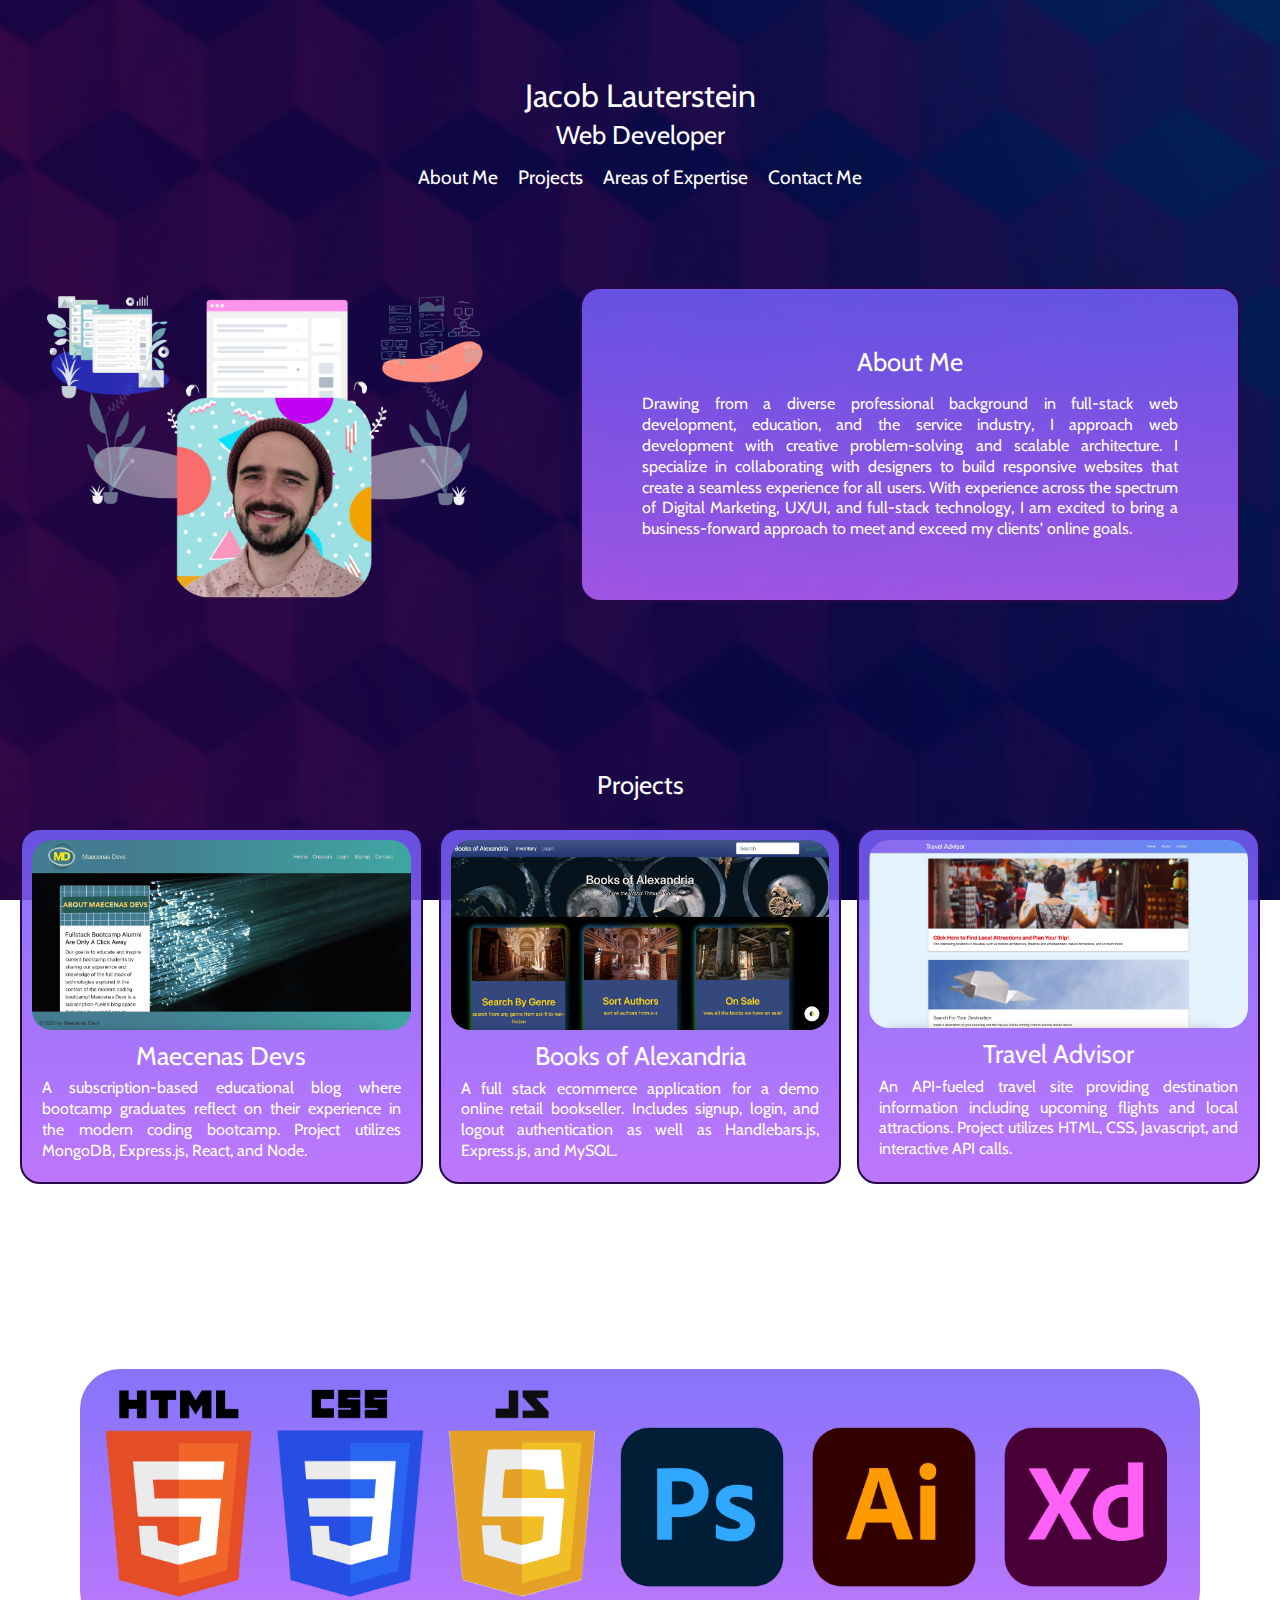
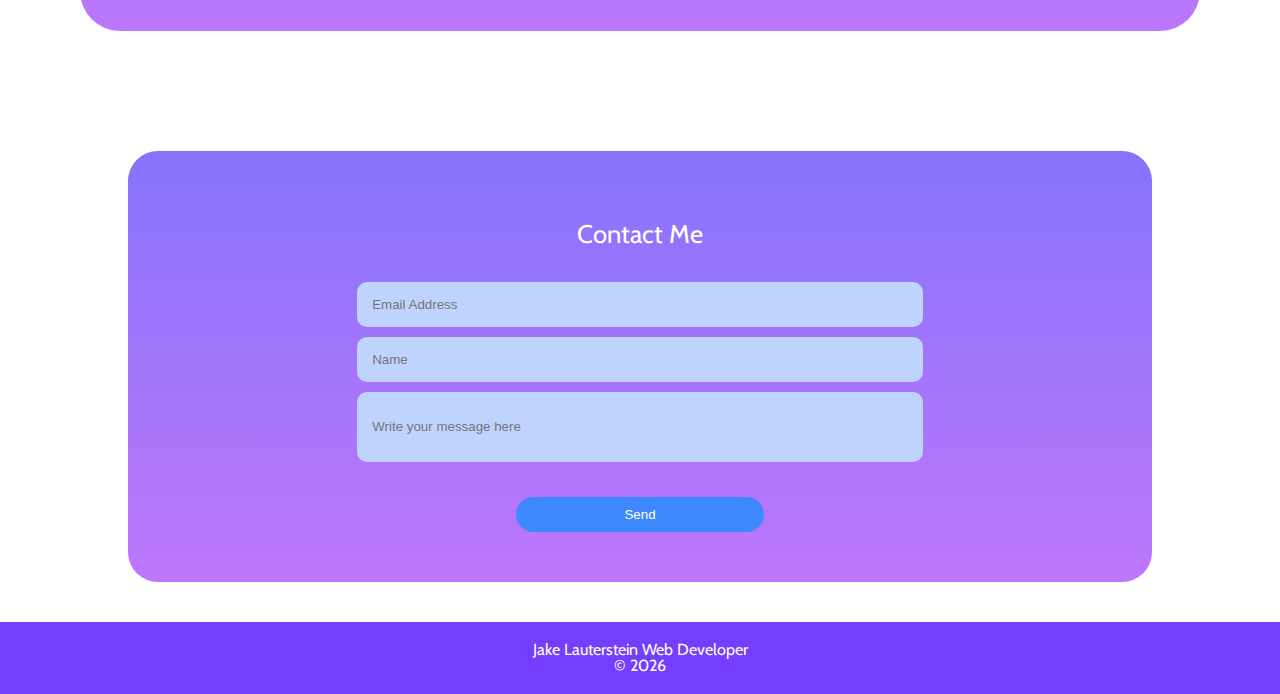
<file: index.html>
<!DOCTYPE html>
<html lang="en">
<head>
  <meta charset="UTF-8">
  <meta http-equiv="X-UA-Compatible" content="IE=edge">
  <meta name="viewport" content="width=device-width, initial-scale=1.0">
  <link rel="stylesheet" href="https://fonts.googleapis.com/css?family=Cabin">
  <link rel="stylesheet" href="./assets/reset.css">
  <link rel="stylesheet" href="./assets/style.css">
  <title>Jake Lauterstein Portfolio
  </title>
  <link rel="icon" type="image/x-icon" href="./assets/images/favicon.png">
</head>
<body>
  <header>
    <nav>
      <ul class='flex-col'>
        <a href="./index.html">
        <li>
          <h1>Jacob Lauterstein</h1>
          <h2>Web Developer</h2>
        </li>
      </a>
        <div class='flex nav-links'>
        <li>
          <a href="#about">About Me</a>
        </li>
        <li>
          <a href="#projects">Projects</a> 
        </li>
        <li>
          <a href="#expertise">Areas of Expertise</a> 
        </li>
        <li>
          <a href="#contact">Contact Me</a> 
        </li>
      </div>
    </ul>
    </nav>
  </header>


  <main>
    <!-- ABOUT SECTION -->
    <section class='flex section about' id='about'>
      <div>
        <img class='headshot' src="./assets/images/banner-plus-hs.png" alt="">
      </div>
          <div class="about-text-cont">
           
            <h2 class='section-title about-title'>About Me</h2>
            <p class='about-copy'>
              Drawing from a diverse professional background in full-stack web development, education, and the service industry, I approach web development with creative problem-solving and scalable architecture. I specialize in collaborating with designers to build responsive websites that create a seamless experience for all users. With experience across the spectrum of Digital Marketing, UX/UI, and full-stack technology, I am excited to bring a business-forward approach to meet and exceed my clients' online goals.
            </p>
          </div>

    </section>
    <!-- PROJECT SECTION -->
    <section class='section projects' id='projects'>
      <h2 class='section-title projects-title'>Projects</h2>
      <div class='article-cont'>
      <article>
        <img class='project-img' src="./assets/images/maecenas-devs.jpg" alt="blog site">
        <h2>Maecenas Devs</h2>
        <p>A subscription-based educational blog where bootcamp graduates reflect on their experience in the modern coding bootcamp. Project utilizes MongoDB, Express.js, React, and Node.</p>
      </article>
      <article>
        <img class='project-img' src="./assets/images/books-of-alexandria.jpg" alt="ecommerce site">
        <h2>Books of Alexandria</h2>
        <p>A full stack ecommerce application for a demo online retail bookseller. Includes signup, login, and logout authentication as well as Handlebars.js, Express.js, and MySQL.</p>
      </article>
      <article>
        <img class='project-img' src="./assets/images/trip-advisor.jpg" alt="travel advisor site">
        <h2>Travel Advisor</h2>
        <p>An API-fueled travel site providing destination information including upcoming flights and local attractions. Project utilizes HTML, CSS, Javascript, and interactive API calls.</p>
      </article>
    </div>
    </section>
     <!-- EXPERTISE SECTION -->
    <section class='section expertise' id='expertise'>
      <h2 class='section-title expertise-title'>Areas of Expertise</h2>
      <div class='software-img'>
        <img src="./assets/images/software-all.png" alt="web development software">
      </div>
    </section>
     <!-- CONTACT SECTION -->
    <section class='section contact' id='contact'>
      <div class="form-container">
        <h2 class='section-title contact-title'>Contact Me</h2>
      <form action="1c6da5089b2cc0abe410ae8c329a957c" method="POST">
        <input type="email" name="email" placeholder="Email Address" required>
        <input type="hidden" name="_next" value="https://jakelauterstein.github.io/html-css-portfolio/thanks.html">
        <input type="text" name="name" placeholder="Name" required>
        <input class='textarea' type="text" name="message" placeholder="Write your message here" required>
        <button type="submit">Send</button>
      </form>
    </div>
      
    </section>
    <footer>
      <h4> Jake Lauterstein Web Developer <br> &copy <script type="text/javascript">var year = new Date();document.write(year.getFullYear());</script></h4>
    </footer>
  </main>
  
</body>
</html>
</file>
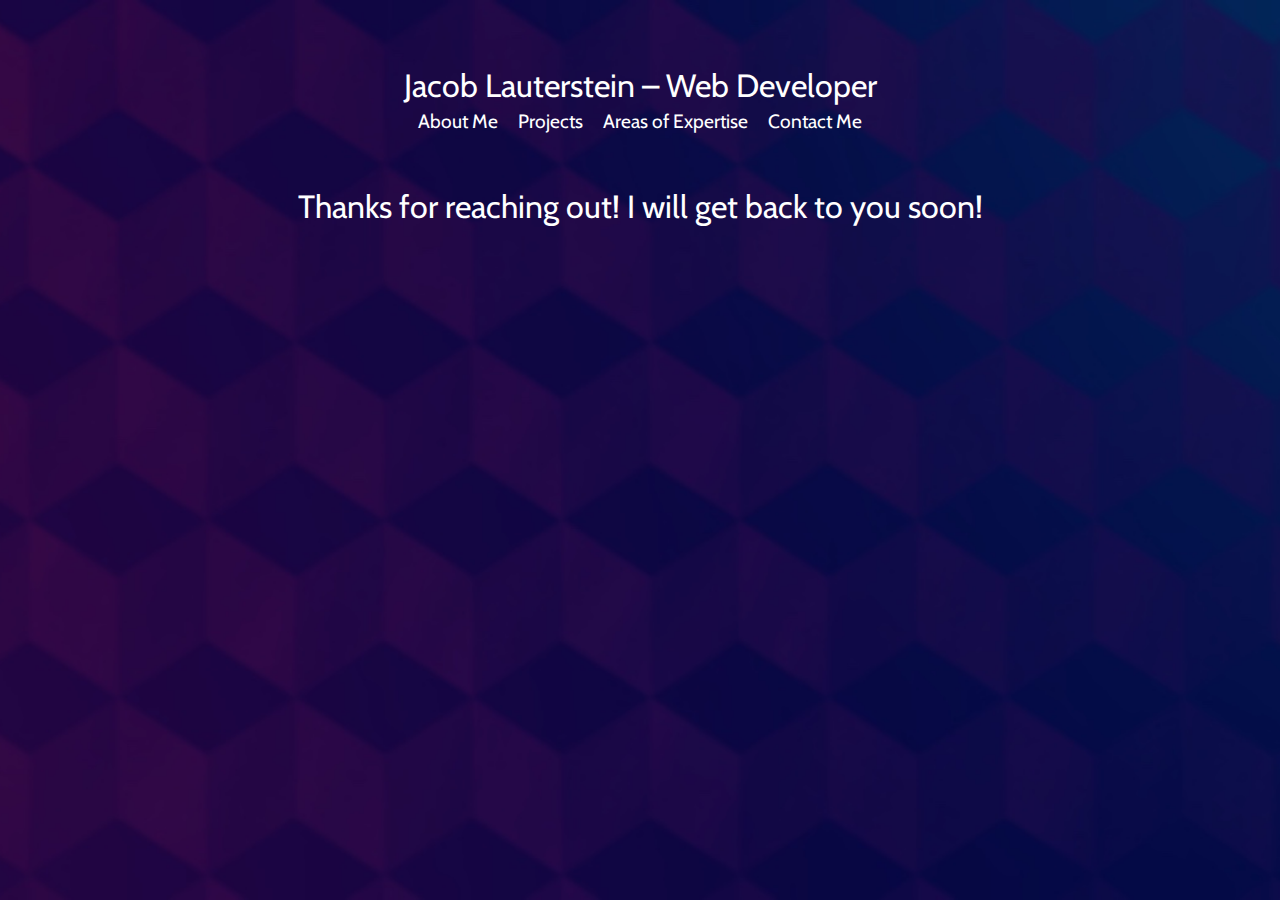
<file: thanks.html>
<!DOCTYPE html>
<html lang="en">
<head>
  <meta charset="UTF-8">
  <meta http-equiv="X-UA-Compatible" content="IE=edge">
  <meta name="viewport" content="width=device-width, initial-scale=1.0">
  <link rel="stylesheet" href="https://fonts.googleapis.com/css?family=Cabin">
  <link rel="stylesheet" href="./assets/reset.css">
  <link rel="stylesheet" href="./assets/style.css">
  <title>Jake Lauterstein Portfolio
  </title>
</head>
<body>
  <header>
    <nav>
      <ul class='flex-col'>
        <li>
          <h1>Jacob Lauterstein – Web Developer</h1>
        </li>
        <div class='flex'>
        <li>
          <a href="#about">About Me</a>
        </li>
        <li>
          <a href="#projects">Projects</a> 
        </li>
        <li>
          <a href="#expertise">Areas of Expertise</a> 
        </li>
        <li>
          <a href="#contact">Contact Me</a> 
        </li>
      </div>
    </ul>
    </nav>
  </header>

  <h1>Thanks for reaching out! I will get back to you soon!</h1>

  <main>

  </main>
  
</body>
</html>
</file>
<file: assets/style.css>
:root {
  --grad-bg: linear-gradient(0deg, rgba(179,97,252,0.8646052170868348) 0%, rgba(115,93,251,0.8590029761904762) 100%);

}

html { 
  background: url(../assets/images/port-bg.jpg) no-repeat center center fixed; 
  -webkit-background-size: cover;
  -moz-background-size: cover;
  -o-background-size: cover;
  background-size: cover;
  scroll-behavior: smooth;

}

body {
  font-family: Cabin, sans-serif;
  color: white;
}

p {
  text-align: justify;
}

/* BEGIN UTILITY CLASSES */

.flex {
  display: flex;
}

.flex-1 {
  flex: 1;
}
.flex-2 {
  flex: 2;
}
.flex-col {
  display: flex;
  flex-direction: column;
  align-items: center;
}

.flex-margin {
  margin-left: auto;
}

/* BEGIN ELEMENT CLASSES */

h1 {
  text-align: center;
  font-size: 2rem;
  margin: 10px;
}

h2{
  text-align: center;
  font-size: 1.6rem;
  margin: 10px;
}

a {
  font-size: 1.2rem;
  color: white;
  margin: 10px;
}

p {
  margin: 10px;
  line-height: 1.3;
}

nav {
  margin: 60px;
  
}

/* BEGIN HERO STYLES */

.hero-img {
  width: 600px;
  margin: 0 auto;
  padding: 20px;
  padding-bottom: 0;
  justify-content: center;
}


/* BEGIN ABOUT STYLE */

.about {
  justify-content: center;
  align-items: center;
  margin-bottom: 80px;
}

.headshot {
display: flex;
flex-direction: column;
align-items: center;
padding: 20px;
border-radius: 110px;
width: 500px;
}
.about-text-cont {
display: flex;
flex-direction: column;
align-items: center;
padding: 50px ;
background: var(--grad-bg); 
border:2px solid #270748;
border-radius: 20px; 
flex: 1;
text-align: center;
margin: 40px;
}

.about-copy {
 text-align: justify;
}



/* BEGIN PROJECT STYLE */

.project-img {
  border-radius: 20px;
}

.projects {
  padding: 20px;
  margin-bottom: 80px;
}

article {
  padding: 10px;
  background: var(--grad-bg); 
  border:2px solid #270748;
  border-radius: 20px;
  flex: 1;
  text-align: center;
}

.projects-title {
  text-align: center;
  padding: 20px;
}

.article-cont {
  display: flex;
  gap: 1rem;
}

article img {
  width: 100%;
}

/* BEGIN EXPERTISE STYLING */

.expertise {
  margin-bottom: 120px;
}

.software-img {
  display: flex;
  justify-content: center;
  background: var(--grad-bg); 
  margin: 20px 80px;
  border-radius: 40px;
}

.software-img img {
  padding: 10px 20px;
  width: 100%;
}

.expertise-title {
  text-align: center;
  padding: 20px;
}

/* BEGIN CONTACT ME STYLE */

.contact {
  width: 80%;
  margin: 0 auto 40px auto;
  border-radius: 700px;
}


.contact-title {
  text-align: center;
  padding: 20px;
}

.form-container {
  padding: 40px 100px;
  background: var(--grad-bg);
  border-radius: 30px;
}

form {
  display: flex;
  flex-direction: column;
  justify-content: center;
  align-items: center;
}

form input {
  margin: 5px;
  padding: 15px;
  width: 65%;
  border-radius: 10px;
  border: none;
  background-color: rgb(190, 212, 255);
}

form button {
  margin: 10px;
  padding: 10px;
  width: 30%;
  background-color: rgb(62, 136, 254);
  border-radius: 20px;
  border: none;
  color: white;
}

.textarea {
  height: 40px;
  border-radius: 10px;
  margin-bottom: 25px;
}

/* BEGIN FOOTER STYLE */

footer {
  text-align: center;
  padding: 20px;
  background-color: rgb(116, 62, 254);
  color: white;
}

/* BEGIN RESPONSIVE STYLES */


/* On screens that are 830px or less, set the background color to blue */
@media screen and (max-width: 830px) {

  .about {
    flex-direction: column;
    justify-content: center;
    align-items: center;
    margin-bottom: 60px;
  }

  .projects {
    padding: 20px;
    margin-bottom: 30px;
  }

  .projects-title {
    text-align: center;
   
  }
  
  .article-cont {
    display: flex;
    flex-direction: column;
    gap: 1rem;
    padding: 10px 30px;
    margin-top: 10px;
  }

  article{
    padding: 30px;
    margin: 30px;
  } 

  article h2 {
    margin-top: 2px;
  }

  .contact {
    width: 90%;
    margin: 0 auto 20px auto;
  }
  
  
  .contact-title {
    text-align: center;
    padding: 20px;
  }
  
  .form-container {
    padding: 40px 60px;
    background: var(--grad-bg);
    border-radius: 30px;
  }
  
  form {
    display: flex;
    flex-direction: column;
    justify-content: center;
    align-items: center;
  }
  
  form input {
    margin: 5px;
    padding: 10px;
    width: 80%;
    border-radius: 10px;
    border: none;
    background-color: rgb(190, 212, 255);
  }
  
  form button {
    margin: 10px;
    padding: 20px;
    width: 40%;
    background-color: rgb(62, 136, 254);
    border-radius: 20px;
    border: none;
    color: white;
  }
  
  .textarea {
    height: 40px;
    border-radius: 10px;
    margin-bottom: 25px;
  }
  
  footer {
    margin-top: 50px;
  }
  
}

/* On screens that are 500px or less, set the background color to olive */
@media screen and (max-width: 500px) {
  
  h1 {
    text-align: center;
    font-size: 3.0rem;
  }

  h2 {
    text-align: center;
  }

  .nav-links {
    display: flex;
    flex-direction: column;
    text-align: center;
  }

  .nav-links li {
    font-size: 0.5rem;
    margin: 5px;
  }

  nav {
    margin: 10px;
    margin-bottom: 20px;
  }

  .about-text-cont {
   
      padding: 20px;
      margin: 20px;
      
  }

  .projects {
    padding: 10px;
    margin-bottom: 20px;
  }
  
  .article-cont {
    display: flex;
    flex-direction: column;
    gap: 1rem;
    padding: 10px 20px;
    margin-top: 10px;
  }

  article{
    padding: 15px;
    margin: 15px;
  } 

  .projects h2 {
    margin-top: 15px;
  }

  .expertise {
    margin-bottom: 85px;
  }
  
  .software-img {
    display: flex;
    justify-content: center;
    background: var(--grad-bg); 
    margin: 20px 10px;
    border-radius: 40px;
  }
  
  .software-img img {
    padding: 10px 10px;
    width: 100%;
  }
  
  .expertise-title {
    text-align: center;
    padding: 20px;
  }

  .contact {
    width: 90%;
    margin: 0 auto 20px auto;
  }
  
  
  .contact-title {
    text-align: center;
    padding: 20px;
  }
  
  .form-container {
    padding: 20px 30px;
    background: var(--grad-bg);
    border-radius: 30px;
  }
  
 
  form input {
    margin: 10px;
    padding: 20px;
    width: 90%;
    border-radius: 10px;
  }
  
  form button {
    margin: 10px;
    padding: 20px;
    width: 60%;
  }
  
  .textarea {
    height: 40px;
    border-radius: 10px;
    margin-bottom: 25px;
  }
  
  
}
</file>
